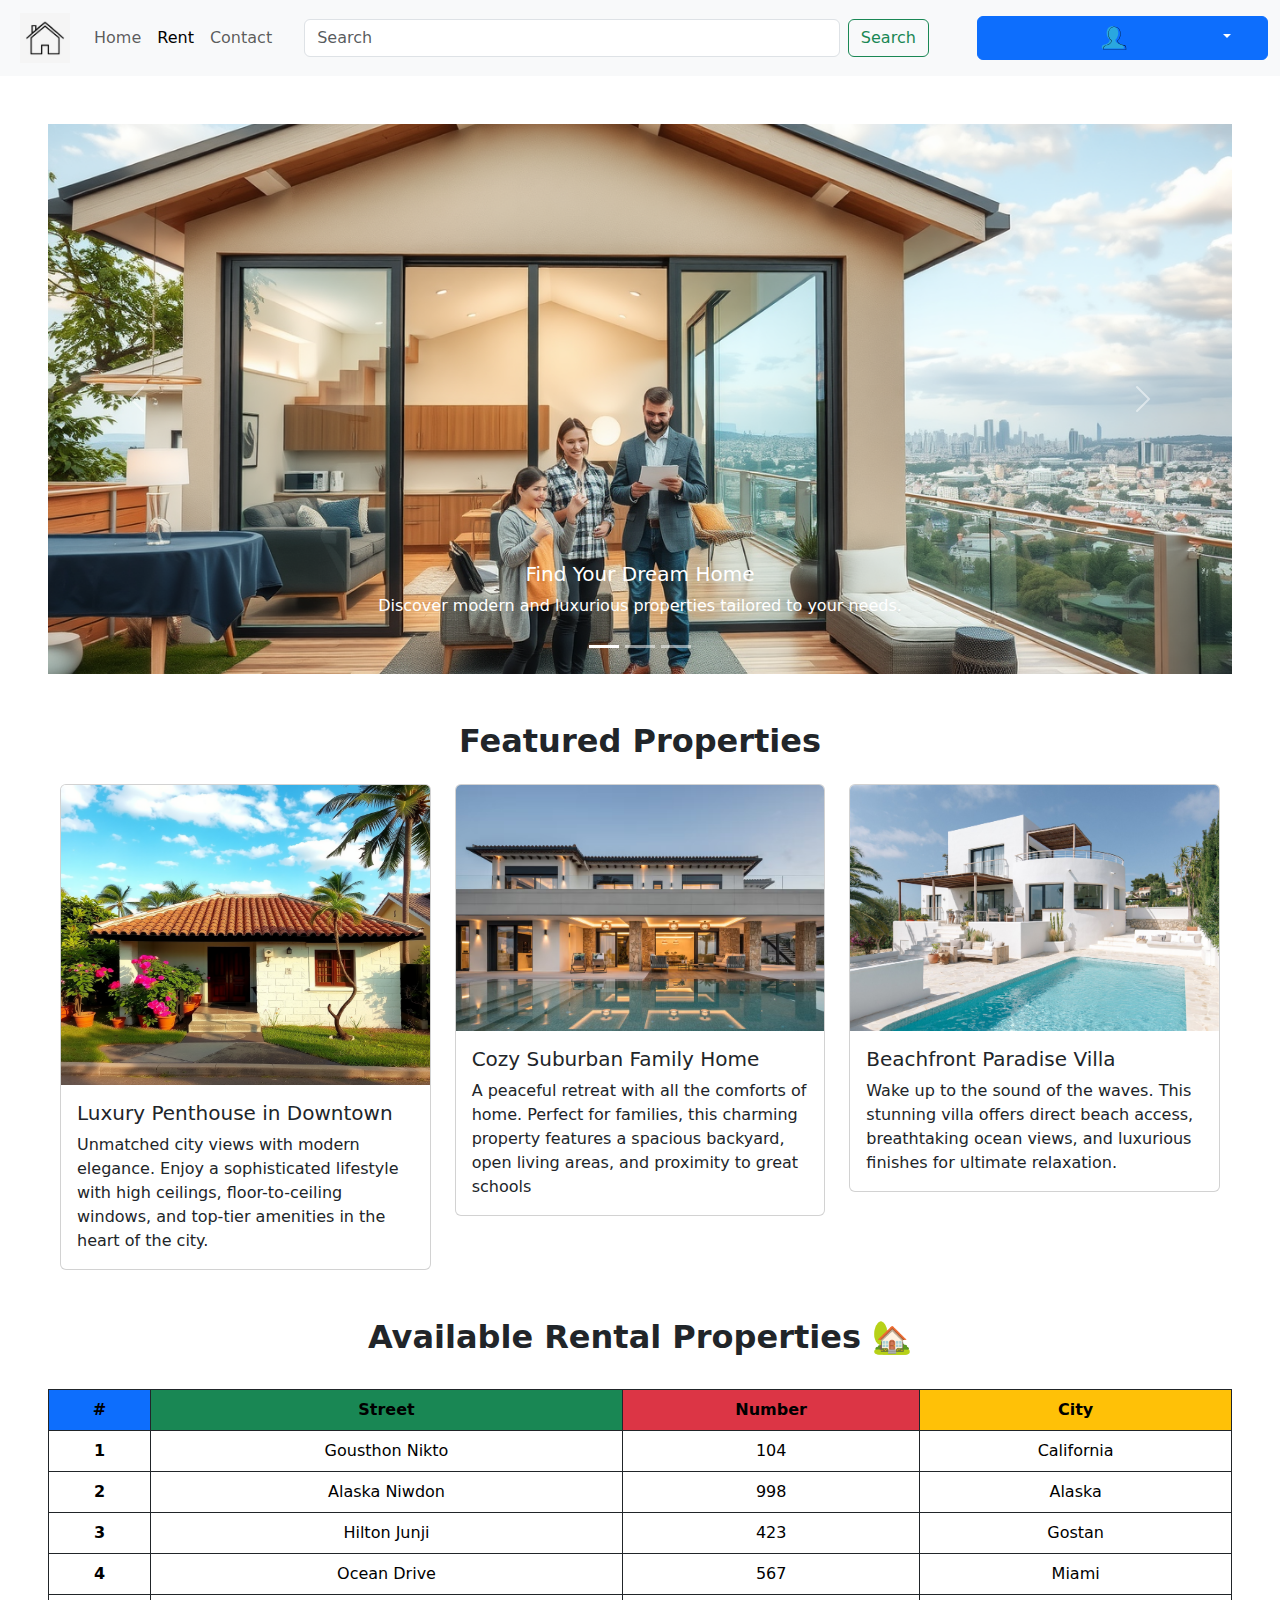
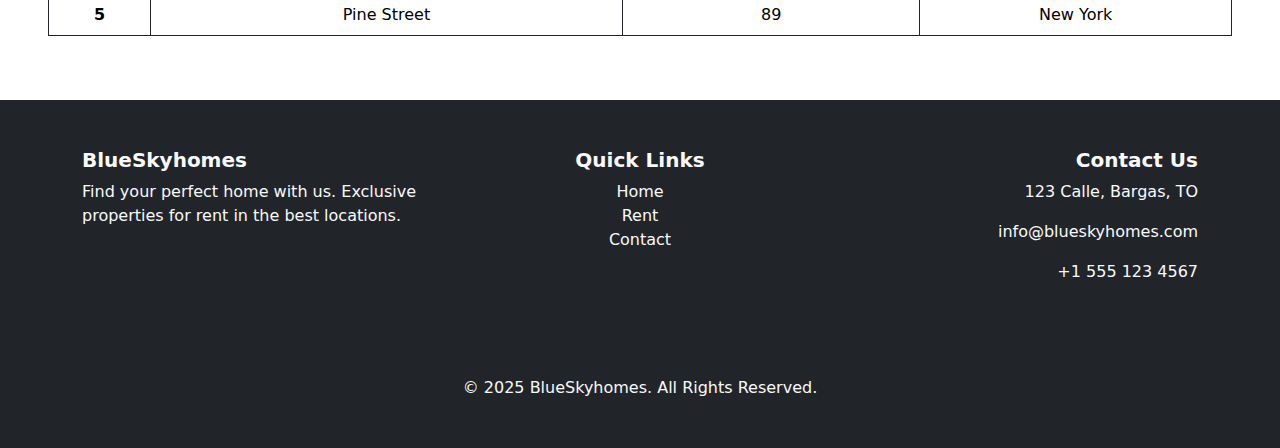
<file: carrusel.html>
<!DOCTYPE html>
<html lang="en">
<head>
    <meta charset="UTF-8">
    <meta name="viewport" content="width=device-width, initial-scale=1.0">
    <link href="https://cdn.jsdelivr.net/npm/bootstrap@5.3.3/dist/css/bootstrap.min.css" rel="stylesheet" integrity="sha384-QWTKZyjpPEjISv5WaRU9OFeRpok6YctnYmDr5pNlyT2bRjXh0JMhjY6hW+ALEwIH" crossorigin="anonymous">
    <link href="https://cdn.jsdelivr.net/npm/bootstrap@5.3.3/dist/css/bootstrap.min.css" rel="stylesheet" integrity="sha384-QWTKZyjpPEjISv5WaRU9OFeRpok6YctnYmDr5pNlyT2bRjXh0JMhjY6hW+ALEwIH" crossorigin="anonymous">
    <link rel="stylesheet" href="custom.css">
    <title>Carrusel</title>
</head>
<body>
  <nav class="navbar navbar-expand-lg bg-body-tertiary">
    <div class="container-fluid">
      <a class="navbar-brand ms-2" href="index.html">
        <img src="img/home.jpeg" style="width: 50px; height: 50px;">
      </a>
      <button class="navbar-toggler" type="button" data-bs-toggle="collapse" data-bs-target="#navbarTogglerDemo02" aria-controls="navbarTogglerDemo02" aria-expanded="false" aria-label="Toggle navigation">
        <span class="navbar-toggler-icon"></span>
      </button>
      <div class="collapse navbar-collapse" id="navbarTogglerDemo02">
        <ul class="navbar-nav me-auto mb-2 mb-lg-0">
          <li class="nav-item">
            <a class="nav-link" href="index.html">Home</a>
          </li>
          <li class="nav-item">
            <a class="nav-link active" aria-current="page" href="#">Rent</a>
          </li>
          <li class="nav-item">
            <a class="nav-link" href="contacto.html">Contact</a>
          </li>
        </ul>
        <form class="d-flex mx-lg-auto w-sm-75 w-lg-50 w-100 ms-lg-4" role="search">
          <input class="form-control me-2" type="search" placeholder="Search" aria-label="Search">
          <button class="btn btn-outline-success" type="submit">Search</button>
        </form>
        <div class="dropdown me-5">
          <button type="button" class="btn btn-primary dropdown-toggle ms-lg-5 mt-lg-0 mt-3 w-lg-25 w-100 ms-3" data-bs-toggle="dropdown" aria-expanded="false" data-bs-auto-close="outside">
            <img src="img/usuario2.svg" style="width: 200px; height: 30px;">
          </button>
          <form class="dropdown-menu p-4 w-lg-25 w-100 ms-lg-5 ms-3">
            <div class="mb-3">
              <label for="exampleDropdownFormEmail2" class="form-label">Email address</label>
              <input type="email" class="form-control" id="exampleDropdownFormEmail2" placeholder="email@example.com">
            </div>
            <div class="mb-3">
              <label for="exampleDropdownFormPassword2" class="form-label">Password</label>
              <input type="password" class="form-control" id="exampleDropdownFormPassword2" placeholder="Password">
            </div>
            <div class="mb-3">
              <div class="form-check">
                <input type="checkbox" class="form-check-input" id="dropdownCheck2">
                <label class="form-check-label" for="dropdownCheck2">
                  Remember me
                </label>
              </div>
            </div>
            <button type="submit" class="btn btn-primary">Sign in</button>
          </form>
        </div>
      </div>
    </div>
  </nav>


  <div id="carouselExampleCaptions" class="carousel slide ms-lg-5 me-lg-5 ms-5 me-5 mt-5">
    <div class="carousel-indicators">
      <button type="button" data-bs-target="#carouselExampleCaptions" data-bs-slide-to="0" class="active" aria-current="true" aria-label="Slide 1"></button>
      <button type="button" data-bs-target="#carouselExampleCaptions" data-bs-slide-to="1" aria-label="Slide 2"></button>
      <button type="button" data-bs-target="#carouselExampleCaptions" data-bs-slide-to="2" aria-label="Slide 3"></button>
    </div>
    <div class="carousel-inner">
      <div class="carousel-item active h-50">
        <img src="img/descarga.png" style="max-height: 550px; object-fit: cover;" class="d-block w-100 img-fluid" alt="...">
        <div class="carousel-caption d-none d-md-block">
          <h5>Find Your Dream Home</h5>
          <p>Discover modern and luxurious properties tailored to your needs.</p>
        </div>
      </div>
      <div class="carousel-item">
        <img src="img/familiafeliz2.png" style="max-height: 550px; object-fit: cover;" class="d-block w-100 img-fluid" alt="...">
        <div class="carousel-caption d-none d-md-block">
          <h5>Smart Investments</h5>
          <p>Secure your future with high-value real estate opportunities.</p>
        </div>
      </div>
      <div class="carousel-item">
        <img src="img/reunionesClientes.png" style="max-height: 550px; object-fit: cover;" class="d-block w-100 img-fluid" alt="...">
        <div class="carousel-caption d-none d-md-block">
          <h5>Seamless Renting Experience</h5>
          <p>Find the perfect rental home with ease and confidence.</p>
        </div>
      </div>
    </div>
    <button class="carousel-control-prev" type="button" data-bs-target="#carouselExampleCaptions" data-bs-slide="prev">
      <span class="carousel-control-prev-icon" aria-hidden="true"></span>
      <span class="visually-hidden">Previous</span>
    </button>
    <button class="carousel-control-next" type="button" data-bs-target="#carouselExampleCaptions" data-bs-slide="next">
      <span class="carousel-control-next-icon" aria-hidden="true"></span>
      <span class="visually-hidden">Next</span>
    </button>
  </div>

  <h2 class="text-center mt-5 mb-4 fw-bold">Featured Properties</h2>

  <div class="row row-cols-1 row-cols-md-3 g-4 ms-5 me-5 ">
    <div class="col">
      <div class="card hover-shadow-lg">
        <img src="img/casa1.png" class="card-img-top" style="max-height: 300px;" alt="...">
        <div class="card-body">
          <h5 class="card-title">Luxury Penthouse in Downtown</h5>
          <p class="card-text">
            Unmatched city views with modern elegance.
            Enjoy a sophisticated lifestyle with high ceilings, floor-to-ceiling windows, and top-tier amenities in the heart of the city.
          </p>
        </div>
      </div>
    </div>
    <div class="col">
      <div class="card hover-shadow-lg">
        <img src="img/casaBarcelona.avif" class="card-img-top" alt="...">
        <div class="card-body">
          <h5 class="card-title">Cozy Suburban Family Home</h5>
          <p class="card-text">
            A peaceful retreat with all the comforts of home.
            Perfect for families, this charming property features a spacious backyard, open living areas, and proximity to great schools
          </p>
        </div>
      </div>
    </div>
    <div class="col">
      <div class="card hover-shadow-lg">
        <img src="img/casalujosamediterramenoe.jpg"  class="card-img-top" alt="...">
        <div class="card-body">
          <h5 class="card-title">Beachfront Paradise Villa</h5>
          <p class="card-text">
            Wake up to the sound of the waves.
            This stunning villa offers direct beach access, breathtaking ocean views, and luxurious finishes for ultimate relaxation.
          </p>
        </div>
      </div>
    </div>
  </div>

  <h2 class="text-center mt-5 mb-3 fw-bold">Available Rental Properties 🏡</h2>

  <div class="d-flex justify-content-center align-items-center text-center mb-5">
    <table class="table mt-3 ms-5 me-5 table-bordered border-5 border-dark">
      <thead>
        <tr>
          <th scope="col" class="bg-primary">#</th>
          <th scope="col" class="bg-success">Street</th>
          <th scope="col" class="bg-danger">Number</th>
          <th scope="col" class="bg-warning">City</th>
        </tr>
      </thead>
      <tbody>
        <tr>
          <th scope="row">1</th>
          <td>Gousthon Nikto</td>
          <td>104</td>
          <td>California</td>
        </tr>
        <tr>
          <th scope="row">2</th>
          <td>Alaska Niwdon</td>
          <td>998</td>
          <td>Alaska</td>
        </tr>
        <tr>
          <th scope="row">3</th>
          <td>Hilton Junji</td>
          <td>423</td>
          <td>Gostan</td>
        </tr>
        <tr>
          <th scope="row">4</th>
          <td>Ocean Drive</td>
          <td>567</td>
          <td>Miami</td>
        </tr>
        <tr>
          <th scope="row">5</th>
          <td>Pine Street</td>
          <td>89</td>
          <td>New York</td>
        </tr>
      </tbody>
  </table>
</div>

<footer class="bg-dark text-light py-5">
  <div class="container">
    <div class="row">
      
      <!-- Logo y descripción -->
      <div class="col-md-4 text-center text-md-start">
        <h5 class="fw-bold">BlueSkyhomes</h5>
        <p>Find your perfect home with us. Exclusive properties for rent in the best locations.</p>
      </div>

      <!-- Enlaces útiles -->
      <div class="col-md-4 text-center">
        <h5 class="fw-bold">Quick Links</h5>
        <ul class="list-unstyled">
          <li><a href="index.html" class="text-light text-decoration-none">Home</a></li>
          <li><a href="#" class="text-light text-decoration-none">Rent</a></li>
          <li><a href="contacto.html" class="text-light text-decoration-none">Contact</a></li>
        </ul>
      </div>

      <!-- Contacto -->
      <div class="col-md-4 text-center text-md-end">
        <h5 class="fw-bold">Contact Us</h5>
        <p><i class="bi bi-geo-alt"></i> 123 Calle, Bargas, TO</p>
        <p><i class="bi bi-envelope"></i> info@blueskyhomes.com</p>
        <p><i class="bi bi-telephone"></i> +1 555 123 4567</p>
      </div>

    </div>

    <!-- Redes sociales -->
    <div class="text-center mt-4">
      <a href="#" class="text-light me-3"><i class="bi bi-facebook fs-4"></i></a>
      <a href="#" class="text-light me-3"><i class="bi bi-instagram fs-4"></i></a>
      <a href="#" class="text-light me-3"><i class="bi bi-twitter fs-4"></i></a>
      <a href="#" class="text-light"><i class="bi bi-linkedin fs-4"></i></a>
    </div>

    <!-- Derechos de autor -->
    <div class="text-center mt-3">
      <p class="mb-0">&copy; 2025 BlueSkyhomes. All Rights Reserved.</p>
    </div>
  </div>
</footer>
  <script src="https://cdn.jsdelivr.net/npm/@popperjs/core@2.11.8/dist/umd/popper.min.js" integrity="sha384-I7E8VVD/ismYTF4hNIPjVp/Zjvgyol6VFvRkX/vR+Vc4jQkC+hVqc2pM8ODewa9r" crossorigin="anonymous"></script>
  <script src="https://cdn.jsdelivr.net/npm/bootstrap@5.3.3/dist/js/bootstrap.min.js" integrity="sha384-0pUGZvbkm6XF6gxjEnlmuGrJXVbNuzT9qBBavbLwCsOGabYfZo0T0to5eqruptLy" crossorigin="anonymous"></script>
</body>
</html>
</file>
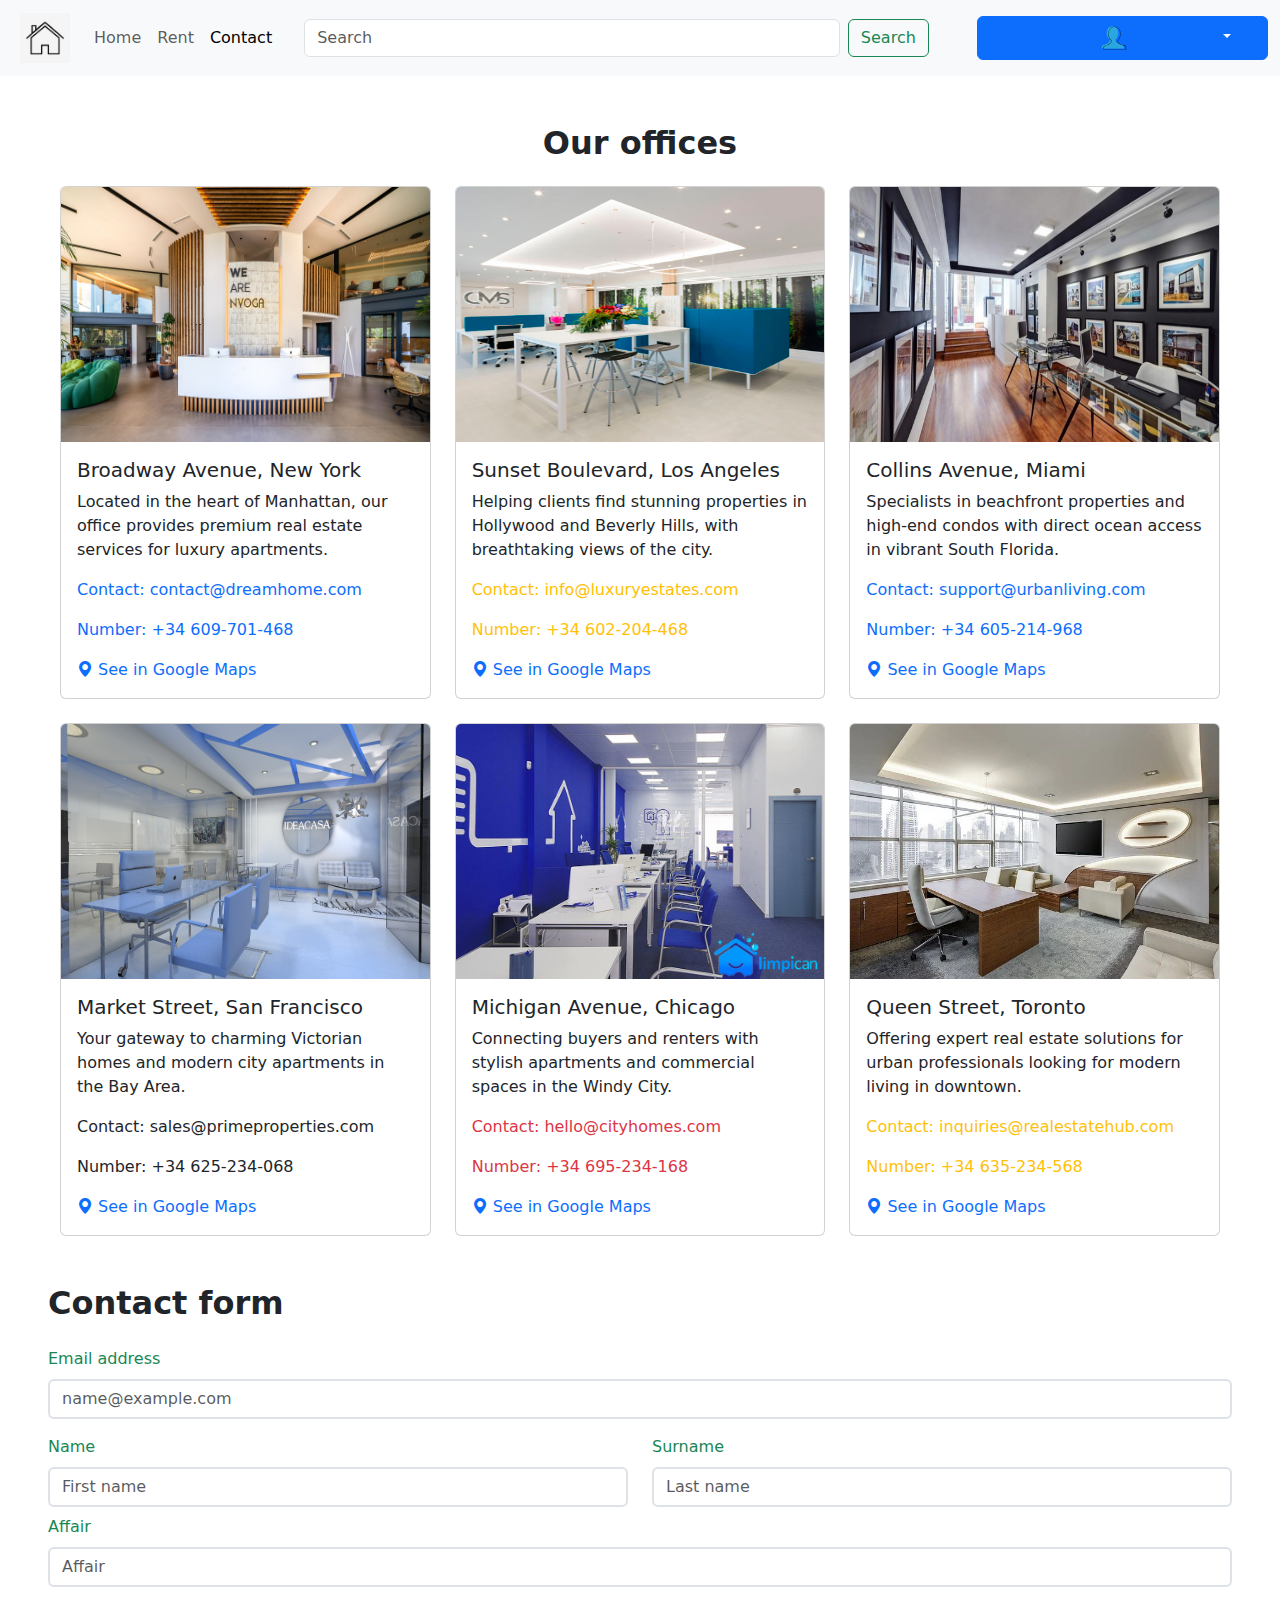
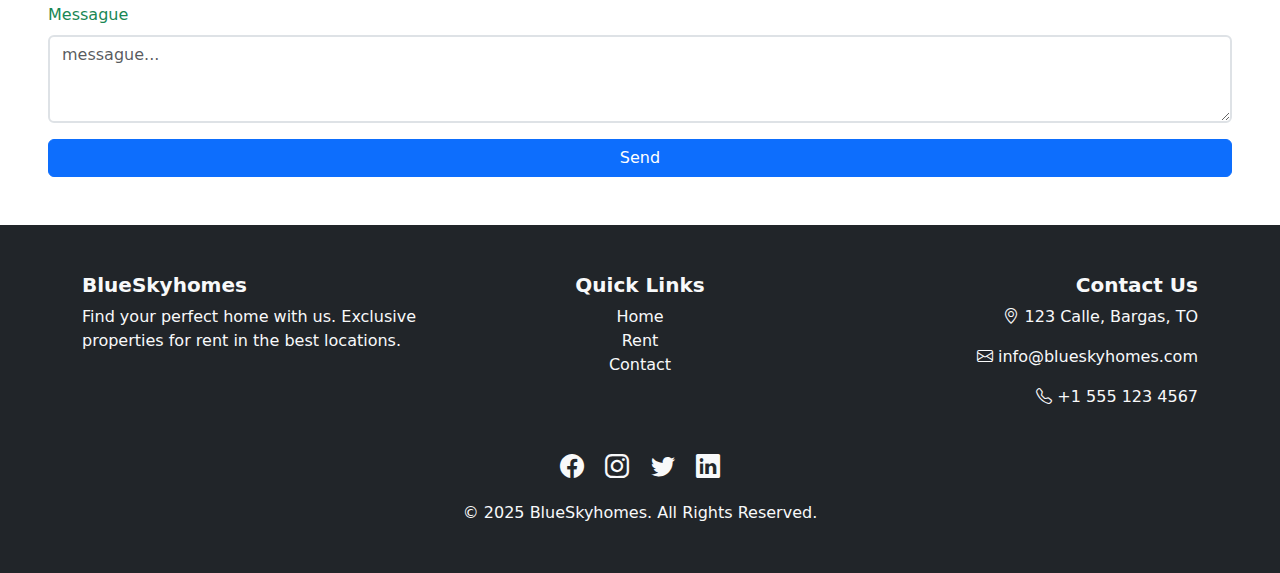
<file: contacto.html>
<!DOCTYPE html>
<html lang="en">

<head>
  <meta charset="UTF-8">
  <meta name="viewport" content="width=device-width, initial-scale=1.0">
  <link rel="stylesheet" href="https://cdn.jsdelivr.net/npm/bootstrap-icons/font/bootstrap-icons.css">
  <link href="https://cdn.jsdelivr.net/npm/bootstrap@5.3.3/dist/css/bootstrap.min.css" rel="stylesheet"
    integrity="sha384-QWTKZyjpPEjISv5WaRU9OFeRpok6YctnYmDr5pNlyT2bRjXh0JMhjY6hW+ALEwIH" crossorigin="anonymous">
  <link href="https://cdn.jsdelivr.net/npm/bootstrap@5.3.3/dist/css/bootstrap.min.css" rel="stylesheet"
    integrity="sha384-QWTKZyjpPEjISv5WaRU9OFeRpok6YctnYmDr5pNlyT2bRjXh0JMhjY6hW+ALEwIH" crossorigin="anonymous">
  <link rel="stylesheet" href="custom.css">
  <title>Contacto</title>
</head>

<body>
  <nav class="navbar navbar-expand-lg bg-body-tertiary">
    <div class="container-fluid">
      <a class="navbar-brand ms-2" href="index.html">
        <img src="img/home.jpeg" style="width: 50px; height: 50px;">
      </a>
      <button class="navbar-toggler" type="button" data-bs-toggle="collapse" data-bs-target="#navbarTogglerDemo02"
        aria-controls="navbarTogglerDemo02" aria-expanded="false" aria-label="Toggle navigation">
        <span class="navbar-toggler-icon"></span>
      </button>
      <div class="collapse navbar-collapse" id="navbarTogglerDemo02">
        <ul class="navbar-nav me-auto mb-2 mb-lg-0">
          <li class="nav-item">
            <a class="nav-link" href="index.html">Home</a>
          </li>
          <li class="nav-item">
            <a class="nav-link" aria-current="page" href="carrusel.html">Rent</a>
          </li>
          <li class="nav-item">
            <a class="nav-link active" aria-current="page" href="#">Contact</a>
          </li>
        </ul>
        <form class="d-flex mx-lg-auto w-sm-75 w-lg-50 w-100 ms-lg-4" role="search">
          <input class="form-control me-2" type="search" placeholder="Search" aria-label="Search">
          <button class="btn btn-outline-success" type="submit">Search</button>
        </form>


        <div class="dropdown me-5">
          <button type="button" class="btn btn-primary dropdown-toggle ms-lg-5 mt-lg-0 mt-3 w-lg-25 w-100 ms-3"
            data-bs-toggle="dropdown" aria-expanded="false" data-bs-auto-close="outside">
            <img src="img/usuario2.svg" style="width: 200px; height: 30px;">
          </button>
          <form class="dropdown-menu p-4 w-lg-25 w-100 ms-lg-5 ms-3">
            <div class="mb-3">
              <label for="exampleDropdownFormEmail2" class="form-label">Email address</label>
              <input type="email" class="form-control" id="exampleDropdownFormEmail2" placeholder="email@example.com">
            </div>
            <div class="mb-3">
              <label for="exampleDropdownFormPassword2" class="form-label">Password</label>
              <input type="password" class="form-control" id="exampleDropdownFormPassword2" placeholder="Password">
            </div>
            <div class="mb-3">
              <div class="form-check">
                <input type="checkbox" class="form-check-input" id="dropdownCheck2">
                <label class="form-check-label" for="dropdownCheck2">
                  Remember me
                </label>
              </div>
            </div>
            <button type="submit" class="btn btn-primary">Sign in</button>
          </form>
        </div>
      </div>
    </div>
  </nav>


  <h2 class="text-center mt-5 mb-4 fw-bold">Our offices</h2>

  <div class="row row-cols-1 row-cols-md-3 g-4 ms-5 me-5 flex-wrap">
    <div class="col-12 col-md-6  col-lg-4">
      <div class="card hover-shadow-lg">
        <img src="img/oficna1.jpg" height="255" class="card-img-top" style="max-height: 300px;" alt="...">
        <div class="card-body">
          <h5 class="card-title">Broadway Avenue, New York</h5>
          <p class="card-text">
            Located in the heart of Manhattan, our office provides premium real estate services for luxury apartments.
          </p>
          <p class="text-primary">Contact: contact@dreamhome.com</p>
          <p class="text-primary">Number: +34 609-701-468</p>
          <a href="https://www.google.com/maps/search/?api=1&query=Broadway,+New+York,+NY"
            class="card-link text-decoration-none"><i class="bi bi-geo-alt-fill"></i> See in Google Maps</a>
        </div>
      </div>
    </div>
    <div class="col-12 col-md-6  col-lg-4">
      <div class="card hover-shadow-lg">
        <img src="img/oficina2.jpg" height="255" class="card-img-top" alt="...">
        <div class="card-body">
          <h5 class="card-title">Sunset Boulevard, Los Angeles</h5>
          <p class="card-text">
            Helping clients find stunning properties in Hollywood and Beverly Hills, with breathtaking views of the
            city.
          </p>
          <p class="text-warning">Contact: info@luxuryestates.com</p>
          <p class="text-warning">Number: +34 602-204-468</p>
          <a href="https://www.google.com/maps/search/?api=1&query=Sunset+Boulevard,+Los+Angeles,+CA"
            class="card-link text-decoration-none"><i class="bi bi-geo-alt-fill"></i> See in Google Maps</a>
        </div>
      </div>
    </div>
    <div class="col-12 col-md-6  col-lg-4">
      <div class="card hover-shadow-lg">
        <img src="img/oficina3.jpg" height="255" class="card-img-top" alt="...">
        <div class="card-body">
          <h5 class="card-title">Collins Avenue, Miami</h5>
          <p class="card-text">
            Specialists in beachfront properties and high-end condos with direct ocean access in vibrant South Florida.
          </p>
          <p class="text-primary">Contact: support@urbanliving.com</p>
          <p class="text-primary">Number: +34 605-214-968</p>
          <a href="https://www.google.com/maps/search/?api=1&query=Collins+Avenue,+Miami,+FL"
            class="card-link text-decoration-none"><i class="bi bi-geo-alt-fill"></i> See in Google Maps</a>
        </div>
      </div>
    </div>
  <!-- </div>

  <div class="row row-cols-1 row-cols-md-3 g-4 ms-5 me-5 mt-5"> -->
    <div class="col-12 col-md-6  col-lg-4">
      <div class="card hover-shadow-lg">
        <img src="img/oficina4.jpg" height="255" class="card-img-top" style="max-height: 300px;" alt="...">
        <div class="card-body">
          <h5 class="card-title">Market Street, San Francisco</h5>
          <p class="card-text">
            Your gateway to charming Victorian homes and modern city apartments in the Bay Area.
          </p>
          <p class="text-dark">Contact: sales@primeproperties.com</p>
          <p class="text-dark">Number: +34 625-234-068</p>
          <a href="https://www.google.com/maps/search/?api=1&query=Market+Street,+San+Francisco,+CA"
            class="card-link text-decoration-none"><i class="bi bi-geo-alt-fill"></i> See in Google Maps</a>
        </div>
      </div>
    </div>
    <div class="col-12 col-md-6  col-lg-4">
      <div class="card hover-shadow-lg">
        <img src="img/oficina5.jpg" height="255" class="card-img-top" alt="...">
        <div class="card-body">
          <h5 class="card-title">Michigan Avenue, Chicago</h5>
          <p class="card-text">
            Connecting buyers and renters with stylish apartments and commercial spaces in the Windy City.
          </p>
          <p class="text-danger">Contact: hello@cityhomes.com</p>
          <p class="text-danger">Number: +34 695-234-168</p>
          <a href="https://www.google.com/maps/search/?api=1&query=Michigan+Avenue,+Chicago,+IL"
            class="card-link text-decoration-none"><i class="bi bi-geo-alt-fill"></i> See in Google Maps</a>
        </div>
      </div>
    </div>
    <div class="col-12 col-md-6  col-lg-4">
      <div class="card hover-shadow-lg">
        <img src="img/oficina6.webp" height="255" class="card-img-top" alt="...">
        <div class="card-body">
          <h5 class="card-title">Queen Street, Toronto</h5>
          <p class="card-text">
            Offering expert real estate solutions for urban professionals looking for modern living in downtown.
          </p>
          <p class="text-warning">Contact: inquiries@realestatehub.com</p>
          <p class="text-warning">Number: +34 635-234-568</p>
          <a href="https://www.google.com/maps/search/?api=1&query=Queen+Street,+Toronto,+ON"
            class="card-link text-decoration-none"><i class="bi bi-geo-alt-fill"></i> See in Google Maps</a>
        </div>
      </div>
    </div>
  </div>

  <h2 class="text-left ms-5 mt-5 mb-4 fw-bold">Contact form</h2>
  <div class="ms-5 me-5">
    <div class="mb-3">
      <label for="exampleFormControlInput1" class="form-label text-success">Email address</label>
      <input type="email" class="form-control border-2" id="exampleFormControlInput1" placeholder="name@example.com">
    </div>
    <div class="row column-sm">
      <div class="col-12 col-md">
        <label for="exampleFormControlInput3" class="form-label text-success">Name</label>
        <input type="text" class="form-control border-2" placeholder="First name" aria-label="First name">
      </div>
      <div class="col-12 col-md mt-lg-0 mt-3">
        <label for="exampleFormControlInput4" class="form-label text-success">Surname</label>
        <input type="text" class="form-control border-2" placeholder="Last name" aria-label="Last name">
      </div>
    </div>
    <div class="mb-3 mt-2">
      <label for="exampleFormControlInput2" class="form-label text-success">Affair</label>
      <input type="text" class="form-control border-2" id="exampleFormControlInput12" placeholder="Affair">
    </div>
    <div class="mb-3 mt-3">
      <label for="exampleFormControlTextarea1" class="form-label text-success">Messague</label>
      <textarea class="form-control border-2" id="exampleFormControlTextarea1" rows="3" placeholder="messague..."></textarea>
    </div>
    <div class="d-grid gap-2">
      <button class="btn btn-primary" type="button">Send</button>
    </div>
  </div>

  
  <!--<input type="text" class="form-control rounded-3" placeholder="First name">--> <!-- Asi le pondria border-radius -->
  <footer class="bg-dark text-light py-5 mt-5">
    <div class="container">
      <div class="row">
        
        <!-- Logo y descripción -->
        <div class="col-md-4 text-center text-md-start">
          <h5 class="fw-bold">BlueSkyhomes</h5>
          <p>Find your perfect home with us. Exclusive properties for rent in the best locations.</p>
        </div>
  
        <!-- Enlaces útiles -->
        <div class="col-md-4 text-center">
          <h5 class="fw-bold">Quick Links</h5>
          <ul class="list-unstyled">
            <li><a href="index.html" class="text-light text-decoration-none">Home</a></li>
            <li><a href="carrusel.html" class="text-light text-decoration-none">Rent</a></li>
            <li><a href="#" class="text-light text-decoration-none">Contact</a></li>
          </ul>
        </div>
  
        <!-- Contacto -->
        <div class="col-md-4 text-center text-md-end">
          <h5 class="fw-bold">Contact Us</h5>
          <p><i class="bi bi-geo-alt"></i> 123 Calle, Bargas, TO</p>
          <p><i class="bi bi-envelope"></i> info@blueskyhomes.com</p>
          <p><i class="bi bi-telephone"></i> +1 555 123 4567</p>
        </div>
  
      </div>
  
      <!-- Redes sociales -->
      <div class="text-center mt-4">
        <a href="#" class="text-light me-3"><i class="bi bi-facebook fs-4"></i></a>
        <a href="#" class="text-light me-3"><i class="bi bi-instagram fs-4"></i></a>
        <a href="#" class="text-light me-3"><i class="bi bi-twitter fs-4"></i></a>
        <a href="#" class="text-light"><i class="bi bi-linkedin fs-4"></i></a>
      </div>
  
      <!-- Derechos de autor -->
      <div class="text-center mt-3">
        <p class="mb-0">&copy; 2025 BlueSkyhomes. All Rights Reserved.</p>
      </div>
    </div>
  </footer>

  <script src="https://cdn.jsdelivr.net/npm/@popperjs/core@2.11.8/dist/umd/popper.min.js"
    integrity="sha384-I7E8VVD/ismYTF4hNIPjVp/Zjvgyol6VFvRkX/vR+Vc4jQkC+hVqc2pM8ODewa9r"
    crossorigin="anonymous"></script>
  <script src="https://cdn.jsdelivr.net/npm/bootstrap@5.3.3/dist/js/bootstrap.min.js"
    integrity="sha384-0pUGZvbkm6XF6gxjEnlmuGrJXVbNuzT9qBBavbLwCsOGabYfZo0T0to5eqruptLy"
    crossorigin="anonymous"></script>
</body>

</html>
</file>
<file: custom.css>
.card:hover{
    transform: scale(1.05);
    transition: 1.2s ease-in-out;
}
</file>
